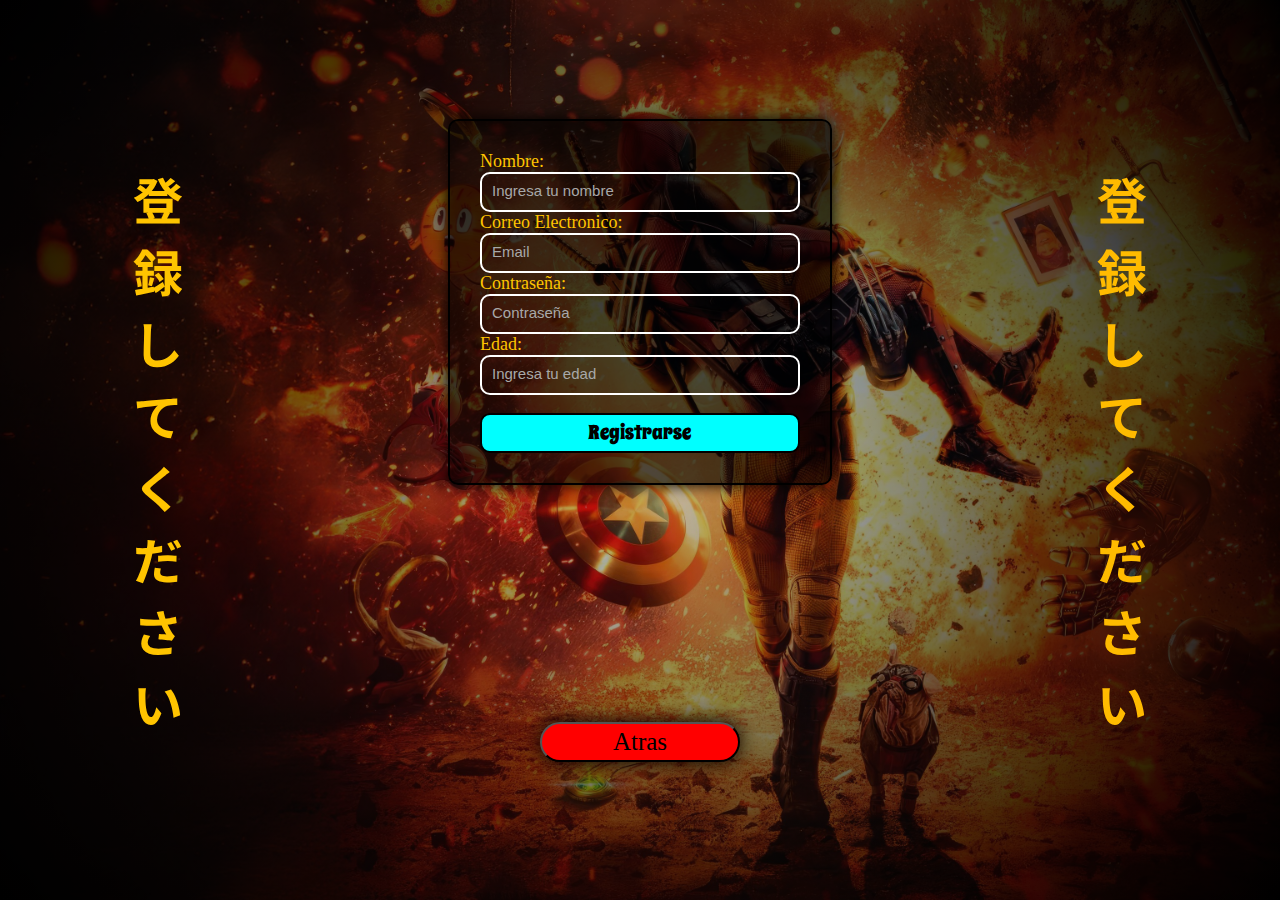
<file: html/index1.html>
<!DOCTYPE html>
<html lang="es">
<head>
    <meta charset="UTF-8">
    <meta name="viewport" content="width=device-width, initial-scale=1.0">
    <link rel="stylesheet" href="../css/stylos1.css">
    <title>Document</title>
</head>
<body>
    <main>
        <div class="iz">
            <h2>登<br>録<br>し<br>て<br>く<br>だ<br>さ<br>い</h2>
        </div>
        <div class="reg">
            <div id="message"></div>
            <form id="registrationForm">
                <label for="fname">Nombre:</label><br>
                <input type="text" id="fname" name="fname" placeholder="Ingresa tu nombre"><br>
                <label for="email">Correo Electronico:</label><br>
                <input type="email" id="email" name="email" placeholder="Email"><br>
                <label for="lname">Contraseña:</label><br>
                <input type="password" id="lname" name="lname" placeholder="Contraseña" maxlength="8" ><br>
                <label for="">Edad:</label><br>
                <input type="number" id="Edad" name="edad" min="18" max="100" placeholder="Ingresa tu edad"><br><br>
                <input type="submit" id="btnEnviar" value="Registrarse">
            </form>
            <div>
                <button><a href="../index.html">Atras</a></button>
            </div>
        </div>
        <div class="der">
            <h2>登<br>録<br>し<br>て<br>く<br>だ<br>さ<br>い</h2>
        </div>
    </main>
</body>
<script src="../js/java3.js"></script>
</html>
</file>
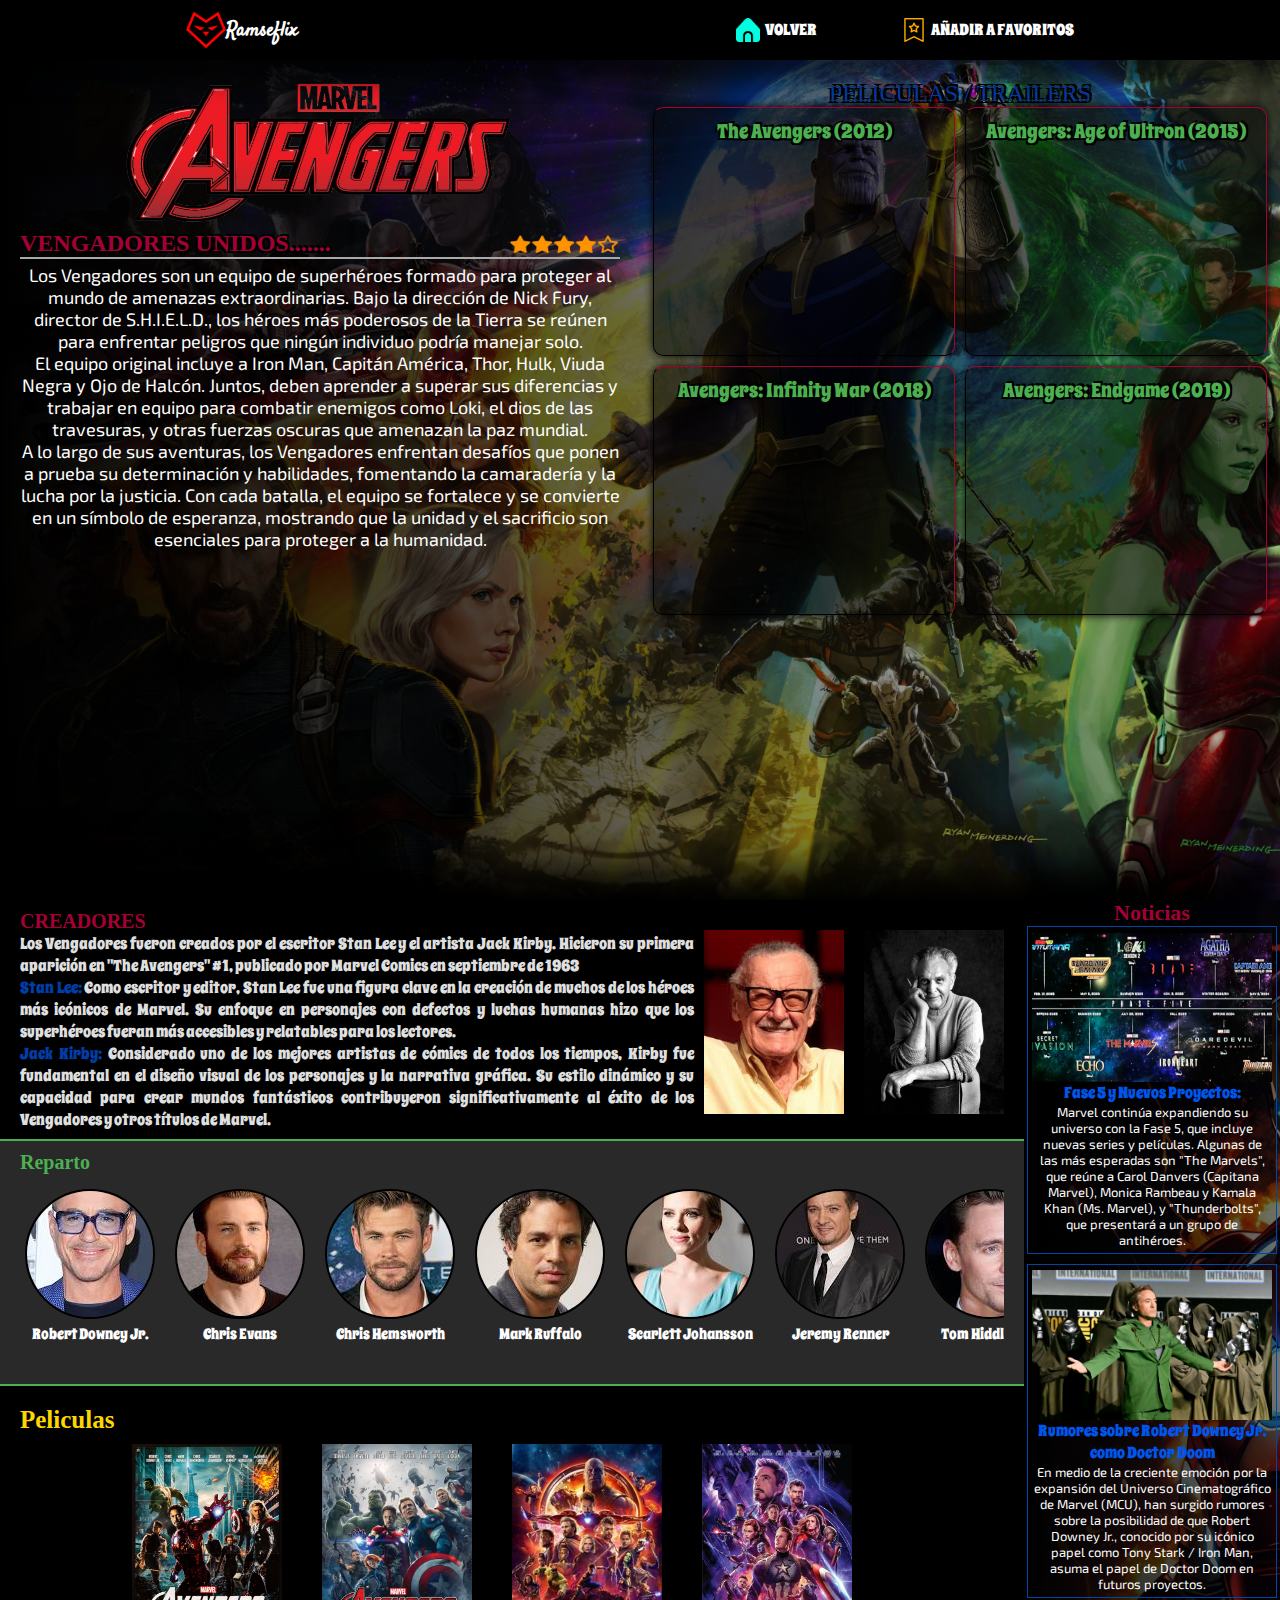
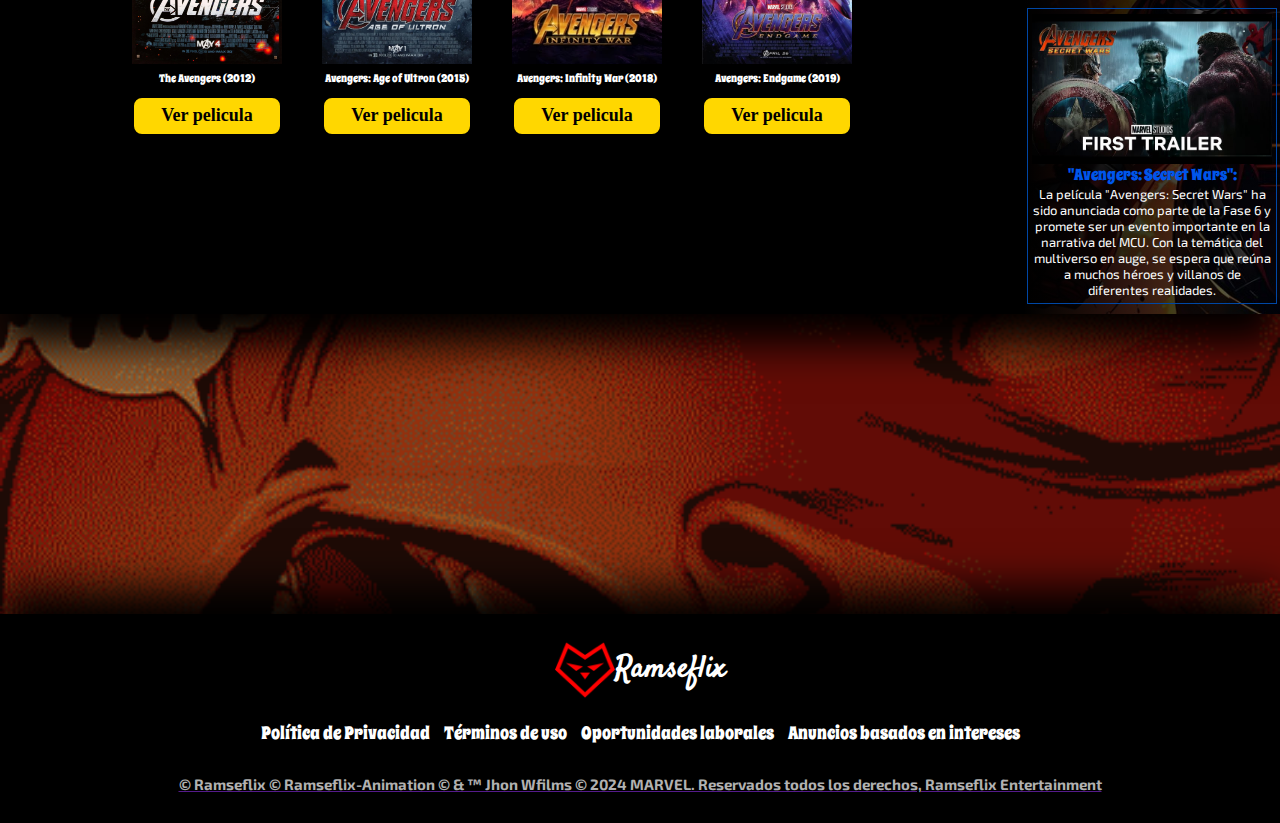
<file: html/index2.html>
<!DOCTYPE html>
<html lang="es">

<head>
    <meta charset="UTF-8">
    <meta name="viewport" content="width=device-width, initial-scale=1.0">
    <link rel="stylesheet" href="../css/stylos2.css">
    <title>Document</title>
</head>

<body>
    <header>
        <div class="hed1">
            <img src="../iconos/cara-de-lobo-en-forma-de-corazon.png" alt="" />
            <h2>Ramseflix</h2>
        </div>
        <div class="hed2">
            <ul>
                <li><img src="../iconos/hogar.png" alt=""><a href="../index.html">VOLVER</a></li>
                <li><img src="../iconos/favorito.png" alt=""><a href="">AÑADIR A FAVORITOS</a></li>
            </ul>
        </div>
    </header>
    <main>
        <div class="ban">
            <div class="ban1">
                <img src="../peliculas2/avenger/aven-removebg-preview.png" alt="">
                <h2>VENGADORES UNIDOS.......<img src="../peliculas2/avenger/tarifa-de-estrellas-removebg-preview.png" alt="" class="img1"></h2>
                <div class="sip">
                    <p>Los Vengadores son un equipo de superhéroes formado para proteger al mundo de amenazas
                        extraordinarias. Bajo la dirección de Nick Fury, director de S.H.I.E.L.D., los héroes más
                        poderosos
                        de la Tierra se reúnen para enfrentar peligros que ningún individuo podría manejar solo.</p>
                    <p>El equipo original incluye a Iron Man, Capitán América, Thor, Hulk, Viuda Negra y Ojo de Halcón.
                        Juntos, deben aprender a superar sus diferencias y trabajar en equipo para combatir enemigos
                        como
                        Loki, el dios de las travesuras, y otras fuerzas oscuras que amenazan la paz mundial.</p>
                    <p>A lo largo de sus aventuras, los Vengadores enfrentan desafíos que ponen a prueba su
                        determinación y
                        habilidades, fomentando la camaradería y la lucha por la justicia. Con cada batalla, el equipo
                        se
                        fortalece y se convierte en un símbolo de esperanza, mostrando que la unidad y el sacrificio son
                        esenciales para proteger a la humanidad.</p>
                </div>
            </div>
            <div class="ban2">
                <h2>PELICULAS / TRAILERS</h2>
                <div class="ban23">
                    <div class="ban21">
                        <h2>The Avengers (2012)</h2>
                        <iframe width="1056" height="594"
                            src="https://www.youtube.com/embed/eOrNdBpGMv8?autoplay=1&mute=1&loop=1&playlist=eOrNdBpGMv8"
                            title="Marvel's The Avengers - Trailer (OFFICIAL)" frameborder="0"
                            allow="accelerometer; autoplay; clipboard-write; encrypted-media; gyroscope; picture-in-picture; web-share"
                            referrerpolicy="strict-origin-when-cross-origin" allowfullscreen></iframe>
                    </div>
                    <div class="ban21">
                        <h2>Avengers: Age of Ultron (2015)</h2>
                        <iframe width="1056" height="594"
                            src="https://www.youtube.com/embed/DMFBm_lp4rU?autoplay=1&mute=1&loop=1&playlist=DMFBm_lp4rU"
                            title="Avengers: Era de Ultrón - Tráiler Oficial (Doblado al español)" frameborder="0"
                            allow="accelerometer; autoplay; clipboard-write; encrypted-media; gyroscope; picture-in-picture; web-share"
                            referrerpolicy="strict-origin-when-cross-origin" allowfullscreen></iframe>
                    </div>
                    <div class="ban21">
                        <h2>Avengers: Infinity War (2018)</h2>
                        <iframe width="1056" height="594"
                            src="https://www.youtube.com/embed/823iAZOEKt8?autoplay=1&mute=1&loop=1&playlist=823iAZOEKt8"
                            title="Avengers: Infinity War, de Marvel Studios – Tráiler Oficial" frameborder="0"
                            allow="accelerometer; autoplay; clipboard-write; encrypted-media; gyroscope; picture-in-picture; web-share"
                            referrerpolicy="strict-origin-when-cross-origin" allowfullscreen></iframe>
                    </div>
                    <div class="ban21">
                        <h2>Avengers: Endgame (2019)</h2>
                        <iframe width="1056" height="594"
                            src="https://www.youtube.com/embed/TcMBFSGVi1c?autoplay=1&mute=1&loop=1&playlist=TcMBFSGVi1c"
                            title="Marvel Studios' Avengers: Endgame - Official Trailer" frameborder="0"
                            allow="accelerometer; autoplay; clipboard-write; encrypted-media; gyroscope; picture-in-picture; web-share"
                            referrerpolicy="strict-origin-when-cross-origin" allowfullscreen></iframe>
                    </div>
                </div>
            </div>
        </div>
        <div class="cont">
            <div class="cont1">
                <div class="cont3">
                    <div class="cont33">
                        <h2>CREADORES</h2>
                        <p>Los Vengadores fueron creados por el escritor Stan Lee y el artista Jack Kirby. Hicieron su
                            primera aparición en "The Avengers" #1, publicado por Marvel Comics en septiembre de 1963
                        </p>
                        <p><strong>Stan Lee:</strong> Como escritor y editor, Stan Lee fue una figura clave en la
                            creación de muchos de los héroes más icónicos de Marvel. Su enfoque en personajes con
                            defectos y luchas humanas hizo que los superhéroes fueran más accesibles y relatables para
                            los lectores.</p>
                        <p><strong>Jack Kirby:</strong> Considerado uno de los mejores artistas de cómics de todos los
                            tiempos, Kirby fue fundamental en el diseño visual de los personajes y la narrativa gráfica.
                            Su estilo dinámico y su capacidad para crear mundos fantásticos contribuyeron
                            significativamente al éxito de los Vengadores y otros títulos de Marvel.</p>
                    </div>
                    <div class="cont34">
                        <img src="../peliculas2/avenger/cre1.jpeg" alt="">
                        <img src="../peliculas2/avenger/cre2.jpg" alt="">
                    </div>
                </div>
                <div class="cont11">
                    <h2>Reparto</h2>
                    <div class="cont111">
                        <div class="cont1111">
                            <img src="../peliculas2/avenger/im1.jpeg" alt="">
                            <h2>Robert Downey Jr.</h2>
                        </div>
                        <div class="cont1111">
                            <img src="../peliculas2/avenger/im2.jpeg" alt="">
                            <h2>Chris Evans </h2>
                        </div>
                        <div class="cont1111">
                            <img src="../peliculas2/avenger/im3.jpeg" alt="">
                            <h2>Chris Hemsworth</h2>
                        </div>
                        <div class="cont1111">
                            <img src="../peliculas2/avenger/im4.jpeg" alt="">
                            <h2>Mark Ruffalo</h2>
                        </div>
                        <div class="cont1111">
                            <img src="../peliculas2/avenger/im5.jpeg" alt="">
                            <h2>Scarlett Johansson</h2>
                        </div>
                        <div class="cont1111">
                            <img src="../peliculas2/avenger/im6.jpeg" alt="">
                            <h2>Jeremy Renner</h2>
                        </div>
                        <div class="cont1111">
                            <img src="../peliculas2/avenger/im7.jpeg" alt="">
                            <h2>Tom Hiddleston</h2>
                        </div>
                        <div class="cont1111">
                            <img src="../peliculas2/avenger/im8.jpeg" alt="">
                            <h2>Samuel L. Jackson</h2>
                        </div>
                        <div class="cont1111">
                            <img src="../peliculas2/avenger/im9.jpeg" alt="">
                            <h2>Paul Rudd</h2>
                        </div>
                        <div class="cont1111">
                            <img src="../peliculas2/avenger/im10.jpeg" alt="">
                            <h2>Benedict Cumberbatch</h2>
                        </div>
                    </div>
                </div>
                <div class="cont0">
                    <h2>Peliculas</h2>
                    <div class="cont00">
                        <div class="cont000">
                            <img src="../peliculas2/avenger/img1.webp" alt="">
                            <h2>The Avengers (2012)</h2>
                            <button><a href="">Ver pelicula</a></button>
                        </div>
                        <div class="cont000">
                            <img src="../peliculas2/avenger/img2.jpg" alt="">
                            <h2>Avengers: Age of Ultron (2015)</h2>
                            <button><a href="">Ver pelicula</a></button>
                        </div>
                        <div class="cont000">
                            <img src="../peliculas2/avenger/img3.avif" alt="">
                            <h2>Avengers: Infinity War (2018)</h2>
                            <button><a href="">Ver pelicula</a></button>
                        </div>
                        <div class="cont000">
                            <img src="../peliculas2/avenger/img4.jpg" alt="">
                            <h2>Avengers: Endgame (2019)</h2>
                            <button><a href="">Ver pelicula</a></button>
                        </div>
                    </div>
                </div>
            </div>
            <div class="cont2">
                <h2>Noticias</h2>
                <div class="cont22">
                    <img src="../peliculas2/avenger/not2.jpg" alt="">
                    <h2>Fase 5 y Nuevos Proyectos:</h2>
                    <p>
                        Marvel continúa expandiendo su universo con la Fase 5, que incluye nuevas series y películas.
                        Algunas de las más esperadas son "The Marvels", que reúne a Carol Danvers (Capitana Marvel),
                        Monica Rambeau y Kamala Khan (Ms. Marvel), y "Thunderbolts", que presentará a un grupo de
                        antihéroes.</p>
                </div>
                <div class="cont22">
                    <img src="../peliculas2/avenger/not3.webp" alt="">
                    <h2>Rumores sobre Robert Downey Jr. como Doctor Doom</h2>
                    <p>En medio de la creciente emoción por la expansión del Universo Cinematográfico de Marvel (MCU),
                        han surgido rumores sobre la posibilidad de que Robert Downey Jr., conocido por su icónico papel
                        como Tony Stark / Iron Man, asuma el papel de Doctor Doom en futuros proyectos.</p>
                </div>
                <div class="cont22">
                    <img src="../peliculas2/avenger/not1.jpg" alt="">
                    <h2>"Avengers: Secret Wars":</h2>
                    <p>
                        La película "Avengers: Secret Wars" ha sido anunciada como parte de la Fase 6 y promete ser un
                        evento importante en la narrativa del MCU. Con la temática del multiverso en auge, se espera que
                        reúna a muchos héroes y villanos de diferentes realidades.</p>
                </div>
            </div>
        </div>
        <div class="cont4">
            <img src="../peliculas2/avenger/gif2.gif" alt="">
        </div>
    </main>
    <footer>
        <div class="fot1">
            <img src="../iconos/cara-de-lobo-en-forma-de-corazon.png" alt="">
            <h2>Ramseflix</h2>
        </div>
        <div class="fot2">
            <ul>
                <li><a href="">Política de Privacidad</a></li>
                <li><a href="">Términos de uso</a></li>
                <li><a href="">Oportunidades laborales</a></li>
                <li><a href="">Anuncios basados en intereses</li>
            </ul>
        </div>
        <h2>© Ramseflix © Ramseflix-Animation © & ™ Jhon Wfilms © 2024 MARVEL. Reservados todos los derechos, Ramseflix Entertainment</h2>
    </footer>
</body>

</html>
</file>
<file: css/stylos1.css>
@import url('https://fonts.googleapis.com/css2?family=Bungee&family=Itim&family=Permanent+Marker&family=Satisfy&family=Spicy+Rice&display=swap');
@import url('https://fonts.googleapis.com/css2?family=Bungee&family=Itim&family=Noto+Sans+JP:wght@100..900&family=Permanent+Marker&family=Satisfy&family=Sour+Gummy:ital,wght@0,100..900;1,100..900&family=Spicy+Rice&display=swap');
* {
    margin: 0;
    padding: 0;
    box-sizing: border-box;
}
main{
    display: flex;
    flex-direction: row;
    justify-content: space-around;
    align-items: center;
    background: radial-gradient(circle, rgba(0, 0, 0, 0.171), rgb(0, 0, 0)), url("../fondos/regis.jpg");
    background-size: cover;
    height: 100vh;
    overflow: hidden;
}
.reg {
    display: flex;
    justify-content:space-around;
    align-items: center;
    flex-direction: column;
    height: 100vh;
}

form {
    border: 2px solid rgb(0, 0, 0);
    padding: 30px;
    border-radius: 10px;
    background-color: rgba(0, 0, 0, 0.61);
    box-shadow: 0 0 15px black;
    transition: transform 0.5s, box-shadow 0.5s,background-color 0.5s;
}
form:hover{
    transform: scale(1.05);
    box-shadow: 0 0 35px black;
    background-color: rgba(0, 0, 0, 0.822);
}

label {
    font-size: 18px;
    font-family: "Permanent Marker", serif;
    color: rgb(255, 196, 0);
}

input {
    width: 320px;
    height: 40px;
    padding: 0 10px;
    border-radius: 10px;
    border: 2px solid rgb(255, 255, 255);
    background: transparent;
    outline: none;
    transition: transform 0.3s;
}
input:hover{
    transform: scale(1.1);
}

::placeholder {
    font-family:'Franklin Gothic Medium', 'Arial Narrow', Arial, sans-serif;
    color: rgb(168, 168, 168);
    font-size: 15px;
}

input[type="submit"] {
    font-family: "Spicy Rice", serif;
    width: 320px;
    height: 40px;
    font-size: 20px;
    background-color: aqua;
    border:2px solid black;
}
input[type="text"]:not(:placeholder-shown),
input[type="email"]:not(:placeholder-shown),
input[type="password"]:not(:placeholder-shown),
input[type="number"]:not(:placeholder-shown) {
    color: #ffffff;
    font-family: "Spicy Rice", serif;
    font-weight:100;
    border: 2px solid white;
}
button{
    background-color: rgb(255, 0, 0);
    border-radius: 20px;
    width: 200px;
    height: 40px;
    box-shadow: 0 0 20px rgb(0, 0, 0);
    transition: transform 0.4s;
    margin-bottom: 20px;
}
button:hover{
    transform: scale(1.1);
}
button a{
    text-decoration: none;
    color: black;
    font-size: 25px;
    font-family: "Permanent Marker", serif;
}
.der h2{
    color: rgb(255, 187, 0);
    font-family: "Noto Sans JP", sans-serif;
    font-size: 50px;
    cursor: pointer;
    transition: transform 0.2s;
}
.iz h2{
    color: rgb(255, 196, 0);
    font-family: "Noto Sans JP", sans-serif;
    font-size: 50px;
    cursor: pointer;
    transition: transform 0.2s;
}
.der h2:hover{
    color: rgb(255, 0, 0);
    transform: scale(1.1);
}
.iz h2:hover{
    color: rgb(255, 0, 0);
    transform: scale(1.1);
}
#message {
    position: absolute;
    z-index: 2;
    top: 5%;
    width: 500px;
    height: 410px;
    background-image:url("../fondos/deadpool.jpg");
    color: #ffffff;
    background-size: cover;
    padding:130px 40px ;
    display: none;
    font-family: "Spicy Rice", serif;
    font-weight: lighter;
    border-radius: 10px;
    text-align: justify;
    font-size: 20px;
    box-shadow: 0 0 50px black;
}
#message strong{
    color: rgb(253, 0, 0);
    font-size: 30px;
    text-align:justify;
    font-family: "Permanent Marker", serif;
    text-shadow: 1px -1px 0 #000000,
            1px -1px 0 #000000,
            -1px 1px 0 #ffffff,
            1px 1px 0 #ffffff;
}
</file>
<file: css/stylos2.css>
@import url('https://fonts.googleapis.com/css2?family=Bungee&family=Itim&family=Permanent+Marker&family=Satisfy&family=Spicy+Rice&display=swap');
@import url('https://fonts.googleapis.com/css2?family=Bungee&family=Exo+2:ital,wght@0,100..900;1,100..900&family=Itim&family=Noto+Sans+JP:wght@100..900&family=Permanent+Marker&family=Satisfy&family=Sour+Gummy:ital,wght@0,100..900;1,100..900&family=Spicy+Rice&display=swap');
* {
    padding: 0;
    margin: 0;
    box-sizing: border-box;
}

body {
    background: rgb(0, 0, 0);
}

header {
    display: flex;
    flex-direction: row;
    height: 60px;
    background-color: rgb(0, 0, 0);
    justify-content: space-around;
    align-items: center;
    box-shadow: 0 20px 20px rgba(0, 0, 0, 0.596);
    position: relative;
    z-index: 2;
}

.hed1 {
    display: flex;
    flex-direction: row;
    align-items: center;
}

.hed1 h2 {
    font-size: 20px;
    color: white;
    font-family: "Satisfy", serif;
}

.hed1 img {
    height: 40px;
}

.hed2 {
    display: flex;
}

.hed2 ul {
    display: flex;
    flex-direction: row;
    list-style: none;
    align-items: center;
    padding: 0;
    margin: 0;
}

.hed2 li {
    width: 212px;
    height: 60px;
    display: flex;
    align-items: center;
    justify-content: center;
    transition: background-color 0.2s
}
.hed2 li:hover {
    background-color: #A50034;
}
.hed2 li:hover a {
    color: #000000;
}
.hed2 a {
    color: white;
    text-decoration: none;
    font-family: "Spicy Rice", serif;
    font-weight: lighter;
}
.hed2 img {
    height: 24px;
    padding-right: 5px;
}
.ban{
    background: linear-gradient(to right,black,rgba(0, 0, 0, 0.151)),url("../peliculas2/avenger/baner.jpg");
    width: 100%;
    height: calc(100vh - 60px);
    background-size: cover;
    display: flex;
    flex-direction: row;
}
.ban1{
    width: 50%;
    height: 100vh;
    display: flex;
    flex-direction: column;
    align-items: center;
    padding: 20px;
}
.ban1 img{
    width: 400px;
    height:150px ;
    transition: transform 0.3s;
}
.ban1 img:hover {
    transform: scale(1.1);
}
.ban1 .img1{
    width: 110px;
    height: 20px;
  
}
.ban1 h2{
    width: 100%;
    color: #A50034;
    font-family: "Permanent Marker", serif;
    text-shadow: 2px -2px 0 #000,
            2px -2px 0 #000,
            -2px 2px 0 #000,
            2px 2px 0 #000;
    display: flex;
    flex-direction: row;
    justify-content: space-between;
    align-items: center;
}
.sip{
    border-top: 2px solid #A9A9A9;
    padding: 5px 0;
}
.sip p{
    color: white;
    font-family: "Exo 2", sans-serif;
    text-align: center;
    font-size: 18px;
}
.ban2{
    width: 50%;
    height: 100vh;
    display: flex;
    flex-direction: column;
    align-items: center;
    justify-content:start;
    padding: 20px 0;
}
.ban2 h2{
    color: #003DA5;
    font-family: "Permanent Marker", serif;
    font-weight: lighter;
    text-shadow: 2px -2px 0 #000,
            2px -2px 0 #000,
            -2px 2px 0 #000,
            2px 2px 0 #000;
    
}
.ban23{
    display: grid;
    grid-template-columns: repeat(2, 1fr);
    gap: 10px;
}
.ban21{
    display: flex;
    align-items: center;
    flex-direction: column;
    background-color: rgba(0, 0, 0, 0.493);
    justify-content: center;
    padding: 10px;
    border-radius: 10px;
    box-shadow: 0 0 10px black;
    border: 1px solid;
    border-color:#A50034 #A50034 rgb(0, 0, 0) rgb(0, 0, 0);
}
.ban21 h2{
    font-size: 20px;
    font-family: "Spicy Rice", serif;
    color: #4CAF50;
}
.ban21 iframe{
    width: 280px;
    height: 200px;
}
.cont {
    display: flex;
    flex-direction: row;
    box-shadow: 0 30px 40px black, 0 -30px 40px black;
}
.cont1{
    width: 80%;
    display: flex;
    flex-direction: column;
}
.cont3{
    display: flex;
    flex-direction: row;
    background-color: black;
    padding:  10px 10px 5px 20px;
    border-bottom: 2px solid #4CAF50;
}
.cont33{
    display: flex;
    flex-direction: column;
}
.cont33 h2{
    font-family: "Permanent Marker", serif;
    color: #A50034;
    font-size: 20px;
}
.cont33 p{
    font-family: "Spicy Rice", serif;
    color: rgb(223, 223, 223);
    text-align: justify;
    font-weight: lighter;
    font-size: 16px;
}
.cont34{
    display: flex;
    flex-direction: row;
    padding: 10px 0;
}
.cont34 img{
    width: 140px;
    height: auto;
    margin: 10px;
}
.cont strong{
    color: #003DA5;
}
.cont11{
    display: flex;
    flex-direction: column;
    padding:10px 20px;
    background-color: rgb(41, 41, 41);
    border-bottom: 2px solid #4CAF50;
}
.cont111::-webkit-scrollbar {
    height: 8px;
}
.cont111::-webkit-scrollbar-track {
    background: #535353;
    border-radius: 10px;
}
.cont111::-webkit-scrollbar-thumb:horizontal {
    background: #4CAF50;
    border-radius: 10px;
}
.cont11 h2{
    font-family: "Permanent Marker", serif;
    color: #4CAF50;
    padding-bottom: 10px;
    font-size: 20px;
}
.cont111{
    display: flex;
    flex-direction: row;
    overflow-x: scroll;
    padding: 5px;
}
.cont1111{
    display: flex;
    flex-direction: column;
    margin-right: 20px;
    align-items: center;
}
.cont1111 img{
    object-fit: cover;
    height: 130px;
    width: 130px;
    border-radius: 100px;
    border: 2px solid;
    border-color: black;
}
.cont1111 img:hover{
    transform: scale(1.1);
    box-shadow: 0 0 5px #4CAF50;
}
.cont1111 h2{
    font-size: 15px;
    font-family: "Spicy Rice", serif;
    color: rgb(255, 255, 255);
    font-weight: lighter;
    padding: 5px 0;
}

.cont0{
    display: flex;
    flex-direction: column;
    background-color: rgb(0, 0, 0);
    padding: 20px;
}
.cont0 h2{
    font-family: "Permanent Marker", serif;
    color: #FFD700;
    padding-bottom: 10px;
    font-size: 25px;
}
.cont00{
    display: flex;
    flex-direction: row;
    justify-content: center;
    padding: 0;
}
.cont000 {
    display: flex;
    flex-direction: column;
    align-items: center;
    margin-right: 40px;
}
.cont000 img{
    object-fit: cover;
    width: 150px;
    height: 220px;

}
.cont000 h2{
    font-size: 11px;
    font-family: "Spicy Rice", serif;
    color: rgb(255, 255, 255);
    font-weight: lighter;
    padding: 7px 0 10px;
}
.cont000 button{
    width: 150px;
    height: 40px;
    border-radius: 10px;
    background-color: #FFD700;
    border: 2px solid rgb(0, 0, 0);
}
.cont000 a{
    text-decoration: none;
    font-family: "Permanent Marker", serif;
    color: rgb(0, 0, 0);
    font-size: 18px;
    font-weight: 800;
}
.cont000 button:hover{
    transform: scale(1.1);
    background-color: rgb(85, 28, 28);
}
.cont2{
    background: linear-gradient(to right, rgb(0, 0, 0), rgba(0, 0, 0, 0.548)), url("../peliculas2/avenger/fondo.jpg");
    background-size: cover;
    display: flex;
    flex-direction: column;
    align-items: center;
    width: 100%;
}
.cont22{
    width: 250px;
    display: flex;
    flex-direction: column;
    align-items: center;
    margin-bottom: 10px;
    border: 1px solid ;
    border-color:#0047a5 ;
    padding: 5px;
}
.cont2 h2{
    color: #A50034;
    font-family: "Permanent Marker", serif;
    font-size: 22px;
}
.cont22 img{
    object-fit: cover;
    height: 150px;
    width: 240px;
}
.cont22 h2{
    font-size: 16px;
    font-family: "Spicy Rice", serif;
    font-weight: lighter;
    text-align: center;
    color: #0056eb;
}
.cont22 p{
    font-family: "Exo 2", sans-serif;
    font-size: 13px;
    text-align: center;
    color: white;
}
.cont4{
    position: relative;
    z-index: -1;
}
.cont4 img{
    object-fit: cover;
    height: 300px;
    width: 100%;
}
footer{
    display: flex;
    flex-direction: column;
    padding: 20px 0;
    box-shadow: 0 -30px 40px black;
}
.fot1{
    display: flex;
    flex-direction: row;
    justify-content: center;
    align-items: center;
}
.fot1 h2{
    font-size: 30px;
    color: white;
    font-family: "Satisfy", serif;
}
.fot1 img{
    height: 60px;
}
.fot2 ul{
    display: flex;
    flex-direction: row;
    justify-content: center;
    align-items: center;
    list-style-type: none;
}
.fot2 li{
    text-align: center;
    padding: 20px 7px;
}
.fot2 a{
    color: white;
    text-decoration: none;
    font-family: "Spicy Rice", serif;
    font-size: 18px;
    font-weight: lighter;
}
.fot2 a:hover{
    color: #ffd000;
}
footer h2{
    color: rgb(177, 177, 177);
    font-size: 15px;
    text-align: center;
    font-family: "Exo 2", sans-serif;
    padding: 10px 0;
}
</file>
